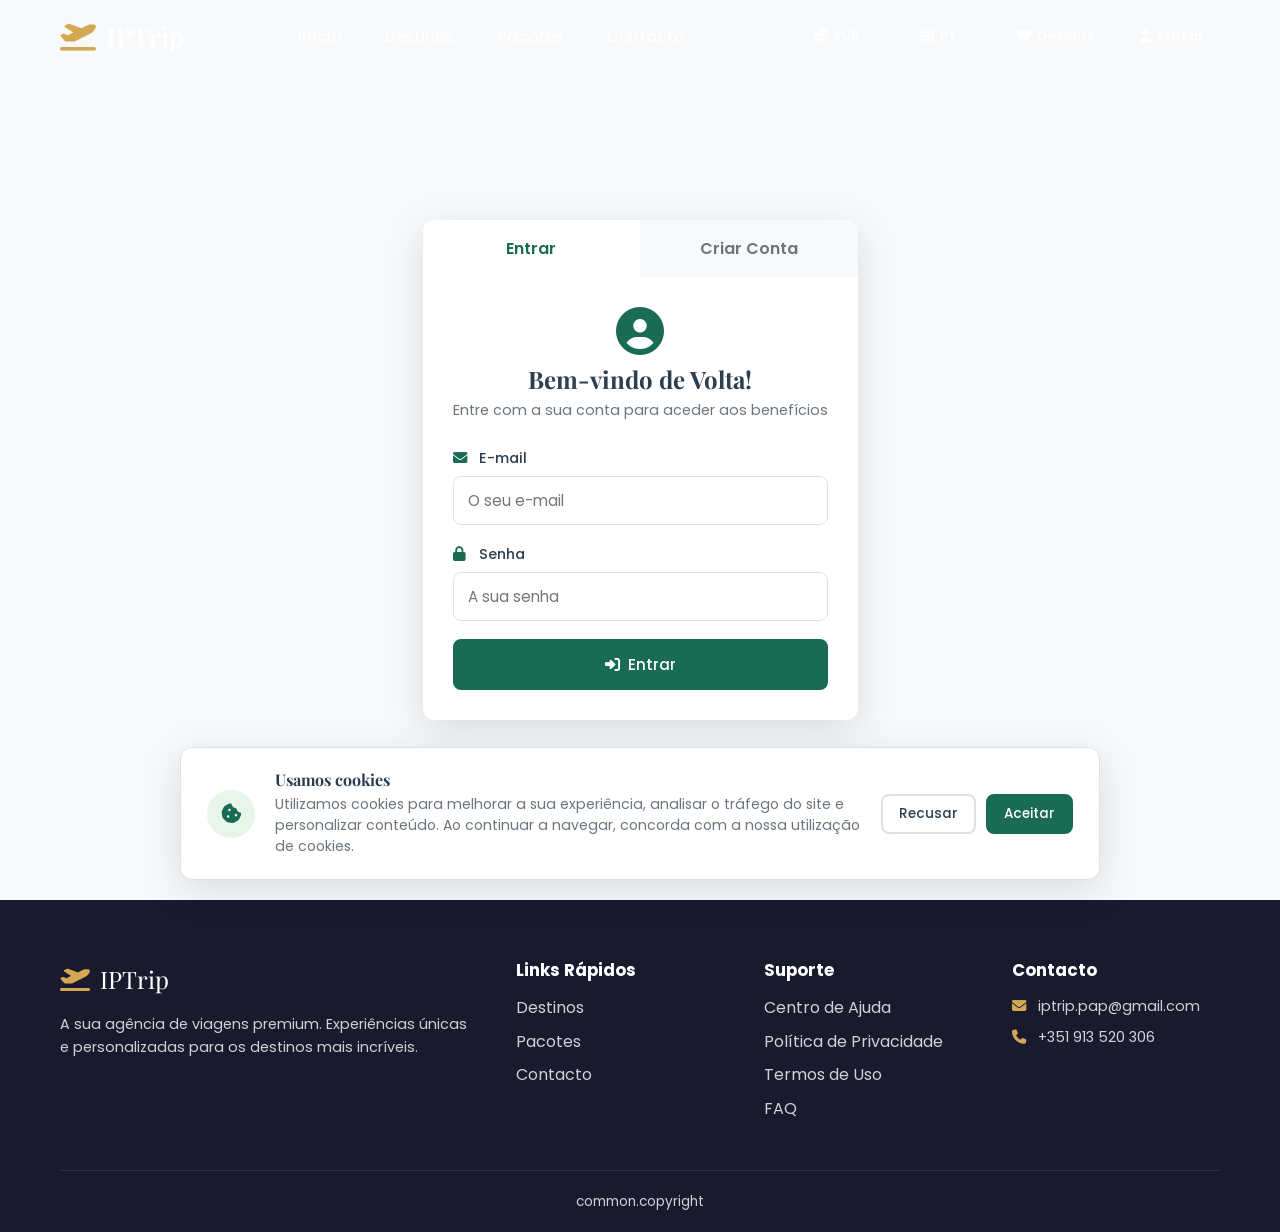
<file: frontend/cliente.html>
<!DOCTYPE html>
<html lang="pt-BR" data-i18n-title="meta.clienteTitle">
<head>
    <meta charset="UTF-8">
    <meta name="viewport" content="width=device-width, initial-scale=1.0">
    <title>Area do Cliente - IPTrip</title>
    <link rel="stylesheet" href="css/styles.css">
    <link rel="stylesheet" href="https://cdnjs.cloudflare.com/ajax/libs/font-awesome/6.4.0/css/all.min.css">
    <link href="https://fonts.googleapis.com/css2?family=Playfair+Display:wght@400;500;600;700&family=Poppins:wght@300;400;500;600;700&display=swap" rel="stylesheet">
</head>
<body>
    <!-- Header -->
    <header class="header" id="header">
        <nav class="navbar">
            <div class="container">
                <div class="nav-wrapper">
                    <div class="logo">
                        <a href="index.html" class="logo-link">
                            <i class="fas fa-plane-departure logo-icon"></i>
                            <span class="logo-text">IPTrip</span>
                        </a>
                    </div>
                    <ul class="nav-menu" id="navMenu">
                        <li><a href="index.html" data-i18n="nav.home">Inicio</a></li>
                        <li><a href="destinos.html" data-i18n="nav.destinations">Destinos</a></li>
                        <li><a href="pacotes.html" data-i18n="nav.packages">Pacotes</a></li>
                        <li><a href="contato.html" data-i18n="nav.contact">Contacto</a></li>
                    </ul>
                    <div class="nav-actions">
                        <div class="lang-switcher" id="langSwitcher">
                            <button class="lang-switcher-btn nav-btn" id="langSwitcherBtn" type="button" aria-haspopup="listbox" aria-expanded="false" data-i18n-title="lang.select">
                                <i class="fas fa-globe"></i>
                                <span class="lang-switcher-label" id="langSwitcherLabel">PT</span>
                                <i class="fas fa-chevron-down lang-switcher-chevron"></i>
                            </button>
                            <ul class="lang-switcher-menu" id="langSwitcherMenu" role="listbox">
                                <li role="option"><button type="button" data-lang="pt" class="lang-option active" aria-selected="true">Português</button></li>
                                <li role="option"><button type="button" data-lang="en" class="lang-option" aria-selected="false">English</button></li>
                                <li role="option"><button type="button" data-lang="fr" class="lang-option" aria-selected="false">Français</button></li>
                                <li role="option"><button type="button" data-lang="es" class="lang-option" aria-selected="false">Español</button></li>
                            </ul>
                        </div>
                        <a href="wishlist.html" class="nav-btn wishlist-nav-btn" data-i18n-title="nav.wishlistTitle">
                            <i class="fas fa-heart"></i>
                            <span class="nav-btn-label" data-i18n="nav.wishlist">Desejos</span>
                            <span class="wishlist-count" id="wishlistCount" style="display:none">0</span>
                        </a>
                        <a href="cliente.html" class="nav-btn client-nav-btn active" id="clientNavBtn" data-i18n-title="nav.clientArea">
                            <i class="fas fa-user"></i>
                            <span class="nav-btn-label" id="clientNavLabel" data-i18n="nav.login">Entrar</span>
                        </a>
                        <button class="hamburger" id="hamburger"><span></span><span></span><span></span></button>
                    </div>
                </div>
            </div>
        </nav>
    </header>

    <!-- Auth Section -->
    <section class="auth-section">
        <div class="container">
            <div class="auth-container">
                <div class="auth-tabs">
                    <button class="auth-tab active" data-tab="login" data-i18n="cliente.tabLogin">Entrar</button>
                    <button class="auth-tab" data-tab="register" data-i18n="cliente.tabRegister">Criar Conta</button>
                </div>

                <!-- Login Form -->
                <form class="auth-form active" id="loginForm">
                    <div class="auth-header">
                        <i class="fas fa-user-circle"></i>
                        <h2 data-i18n="cliente.loginTitle">Bem-vindo de Volta!</h2>
                        <p data-i18n="cliente.loginSubtitle">Entre com a sua conta para aceder aos beneficios</p>
                    </div>
                    <div class="form-group">
                        <label for="loginEmail"><i class="fas fa-envelope"></i> <span data-i18n="contato.email">E-mail</span></label>
                        <input type="email" id="loginEmail" placeholder="O seu e-mail" data-i18n-placeholder="contato.emailPlaceholder" required>
                    </div>
                    <div class="form-group">
                        <label for="loginPassword"><i class="fas fa-lock"></i> <span data-i18n="cliente.password">Senha</span></label>
                        <input type="password" id="loginPassword" placeholder="A sua senha" data-i18n-placeholder="cliente.passwordPlaceholder" required>
                    </div>
                    <button type="submit" class="btn btn-primary btn-block">
                        <i class="fas fa-sign-in-alt"></i> <span data-i18n="cliente.loginButton">Entrar</span>
                    </button>
                </form>

                <!-- Register Form -->
                <form class="auth-form" id="registerForm">
                    <div class="auth-header">
                        <i class="fas fa-user-plus"></i>
                        <h2 data-i18n="cliente.registerTitle">Crie a Sua Conta</h2>
                        <p data-i18n="cliente.registerSubtitle">Junte-se a nos e aproveite beneficios exclusivos</p>
                    </div>
                    <div class="form-group">
                        <label for="registerName"><i class="fas fa-user"></i> <span data-i18n="cliente.fullName">Nome Completo</span></label>
                        <input type="text" id="registerName" placeholder="O seu nome" data-i18n-placeholder="contato.namePlaceholder" required>
                    </div>
                    <div class="form-group">
                        <label for="registerEmail"><i class="fas fa-envelope"></i> <span data-i18n="contato.email">E-mail</span></label>
                        <input type="email" id="registerEmail" placeholder="O seu e-mail" data-i18n-placeholder="contato.emailPlaceholder" required>
                    </div>
                    <div class="form-group">
                        <label for="registerPhone"><i class="fas fa-phone"></i> <span data-i18n="cliente.phone">Telefone</span></label>
                        <input type="tel" id="registerPhone" placeholder="O seu telefone" data-i18n-placeholder="cliente.phonePlaceholder">
                    </div>
                    <div class="form-group">
                        <label for="registerPassword"><i class="fas fa-lock"></i> <span data-i18n="cliente.password">Senha</span></label>
                        <input type="password" id="registerPassword" placeholder="Crie uma senha (min. 6 caracteres)" data-i18n-placeholder="cliente.createPassword" required>
                    </div>
                    <button type="submit" class="btn btn-primary btn-block">
                        <i class="fas fa-user-plus"></i> <span data-i18n="cliente.registerButton">Criar Conta</span>
                    </button>
                </form>
            </div>
        </div>
    </section>

    <!-- Footer -->
    <footer class="footer">
        <div class="container">
            <div class="footer-grid">
                <div class="footer-col">
                    <div class="footer-logo">
                        <i class="fas fa-plane-departure"></i>
                        <span>IPTrip</span>
                    </div>
                    <p data-i18n="footer.about">A sua agência de viagens premium. Experiências únicas e personalizadas para os destinos mais incríveis.</p>
                </div>
                <div class="footer-col">
                    <h4 data-i18n="footer.quickLinks">Links Rápidos</h4>
                    <ul>
                        <li><a href="destinos.html" data-i18n="nav.destinations">Destinos</a></li>
                        <li><a href="pacotes.html" data-i18n="nav.packages">Pacotes</a></li>
                        <li><a href="contato.html" data-i18n="nav.contact">Contacto</a></li>
                    </ul>
                </div>
                <div class="footer-col">
                    <h4 data-i18n="footer.support">Suporte</h4>
                    <ul>
                        <li><a href="contato.html" data-i18n="footer.helpCenter">Centro de Ajuda</a></li>
                        <li><a href="politica-privacidade.html" data-i18n="footer.privacy">Política de Privacidade</a></li>
                        <li><a href="termos-uso.html" data-i18n="footer.terms">Termos de Uso</a></li>
                        <li><a href="contato.html#faq" data-i18n="footer.faq">FAQ</a></li>
                    </ul>
                </div>
                <div class="footer-col">
                    <h4 data-i18n="footer.contact">Contacto</h4>
                    <p><i class="fas fa-envelope"></i> iptrip.pap@gmail.com</p>
                    <p><i class="fas fa-phone"></i> +351 913 520 306</p>
                </div>
            </div>
            <div class="footer-bottom">
                <p data-i18n="common.copyright">&copy; 2024 IPTrip. Todos os direitos reservados.</p>
            </div>
        </div>
    </footer>

    <div class="notification-container" id="notificationContainer"></div>

    <script src="js/i18n.js"></script>
    <script src="js/main.js"></script>
    <script src="js/currency.js"></script>
    <script src="js/cliente.js"></script>
</body>
</html>
</file>
<file: frontend/css/styles.css>
/* ===================================
   IPTrip - Main Stylesheet
   =================================== */

/* ===============================
   VARIABLES & RESET
   =============================== */
:root {
    --primary: #1a6b54;
    --primary-dark: #145544;
    --primary-light: #e8f5e9;
    --accent: #d4a853;
    --accent-dark: #b8923e;
    --text: #2c3e50;
    --text-light: #6c757d;
    --bg: #ffffff;
    --bg-alt: #f8f9fa;
    --bg-dark: #1a1a2e;
    --border: #e0e0e0;
    --shadow: 0 2px 15px rgba(0,0,0,0.08);
    --shadow-lg: 0 10px 40px rgba(0,0,0,0.12);
    --radius: 12px;
    --radius-sm: 8px;
    --transition: all 0.3s ease;
    --danger: #e74c3c;
    --success: #27ae60;
    --info: #3498db;
}

*, *::before, *::after {
    margin: 0;
    padding: 0;
    box-sizing: border-box;
}

html { scroll-behavior: smooth; }

body {
    font-family: 'Poppins', sans-serif;
    color: var(--text);
    background: var(--bg);
    line-height: 1.6;
    overflow-x: hidden;
}

a { text-decoration: none; color: inherit; }
ul { list-style: none; }
img { max-width: 100%; display: block; }
h1, h2, h3, h4 { font-family: 'Playfair Display', serif; line-height: 1.2; }

.container {
    max-width: 1200px;
    margin: 0 auto;
    padding: 0 20px;
}

/* ===============================
   BUTTONS
   =============================== */
.btn {
    display: inline-flex;
    align-items: center;
    gap: 8px;
    padding: 12px 28px;
    border-radius: var(--radius-sm);
    font-family: 'Poppins', sans-serif;
    font-weight: 500;
    font-size: 0.95rem;
    cursor: pointer;
    border: 2px solid transparent;
    transition: var(--transition);
    text-decoration: none;
}

.btn-primary {
    background: var(--primary);
    color: #fff;
    border-color: var(--primary);
}
.btn-primary:hover {
    background: var(--primary-dark);
    border-color: var(--primary-dark);
    transform: translateY(-2px);
    box-shadow: 0 4px 15px rgba(26,107,84,0.3);
}

.btn-outline {
    background: transparent;
    color: #fff;
    border-color: #fff;
}
.btn-outline:hover {
    background: #fff;
    color: var(--primary);
}

.btn-danger {
    background: var(--danger);
    color: #fff;
    border-color: var(--danger);
}
.btn-danger:hover { background: #c0392b; }

.btn-accent {
    background: var(--accent);
    color: #fff;
    border-color: var(--accent);
}
.btn-accent:hover {
    background: var(--accent-dark);
    border-color: var(--accent-dark);
    transform: translateY(-2px);
    box-shadow: 0 4px 15px rgba(212,168,83,0.35);
}

.btn-outline-dark {
    background: transparent;
    color: var(--primary);
    border-color: var(--primary);
}
.btn-outline-dark:hover {
    background: var(--primary);
    color: #fff;
}

.btn-lg { padding: 16px 36px; font-size: 1.05rem; }
.btn-sm { padding: 8px 16px; font-size: 0.85rem; }
.btn-block { width: 100%; justify-content: center; }

/* ===============================
   HEADER / NAVIGATION
   =============================== */
.header {
    position: fixed;
    top: 0;
    left: 0;
    width: 100%;
    z-index: 1000;
    transition: var(--transition);
    background: transparent;
}

.header.scrolled {
    background: rgba(255,255,255,0.98);
    box-shadow: var(--shadow);
}

.navbar { padding: 0; }

.nav-wrapper {
    display: flex;
    align-items: center;
    justify-content: space-between;
    padding: 16px 0;
}

.logo-link {
    display: flex;
    align-items: center;
    gap: 10px;
}

.logo-icon {
    font-size: 1.8rem;
    color: var(--accent);
}

.logo-text {
    font-family: 'Playfair Display', serif;
    font-size: 1.6rem;
    font-weight: 700;
    color: #fff;
    transition: var(--transition);
}

.header.scrolled .logo-text { color: var(--text); }

.nav-menu {
    display: flex;
    gap: 8px;
}

.nav-menu a {
    padding: 8px 18px;
    color: rgba(255,255,255,0.9);
    font-weight: 500;
    font-size: 0.95rem;
    border-radius: var(--radius-sm);
    transition: var(--transition);
}

.nav-menu a:hover, .nav-menu a.active {
    color: #fff;
    background: rgba(255,255,255,0.15);
}

.header.scrolled .nav-menu a {
    color: var(--text);
}

.header.scrolled .nav-menu a:hover,
.header.scrolled .nav-menu a.active {
    color: var(--primary);
    background: var(--primary-light);
}

.nav-actions {
    display: flex;
    align-items: center;
    gap: 12px;
}

.nav-btn {
    display: flex;
    align-items: center;
    gap: 6px;
    padding: 8px 16px;
    color: #fff;
    font-size: 0.9rem;
    font-weight: 500;
    border-radius: var(--radius-sm);
    transition: var(--transition);
    position: relative;
}

.nav-btn:hover { background: rgba(255,255,255,0.15); }

.header.scrolled .nav-btn { color: var(--text); }
.header.scrolled .nav-btn:hover { background: var(--primary-light); color: var(--primary); }

/* Language Switcher */
.lang-switcher {
    position: relative;
}

.lang-switcher-btn {
    cursor: pointer;
    border: none;
    background: none;
    font-family: inherit;
}

.lang-switcher-label {
    font-weight: 600;
    font-size: 0.75rem;
    letter-spacing: 0.05em;
}

.lang-switcher-chevron {
    font-size: 0.65rem;
    transition: transform 0.2s ease;
}

.lang-switcher.open .lang-switcher-chevron {
    transform: rotate(180deg);
}

.lang-switcher-menu {
    position: absolute;
    top: calc(100% + 8px);
    right: 0;
    min-width: 160px;
    background: #fff;
    border-radius: var(--radius-sm);
    box-shadow: var(--shadow-lg);
    list-style: none;
    padding: 6px;
    margin: 0;
    opacity: 0;
    visibility: hidden;
    transform: translateY(-8px);
    transition: opacity 0.2s ease, transform 0.2s ease, visibility 0.2s;
    z-index: 1100;
}

.lang-switcher.open .lang-switcher-menu {
    opacity: 1;
    visibility: visible;
    transform: translateY(0);
}

.lang-option {
    display: block;
    width: 100%;
    padding: 10px 14px;
    border: none;
    background: none;
    text-align: left;
    font-family: inherit;
    font-size: 0.9rem;
    color: var(--text);
    border-radius: calc(var(--radius-sm) - 2px);
    cursor: pointer;
    transition: var(--transition);
}

.lang-option:hover {
    background: var(--primary-light);
    color: var(--primary);
}

.lang-option.active {
    background: var(--primary-light);
    color: var(--primary);
    font-weight: 600;
}

.wishlist-count {
    position: absolute;
    top: -4px;
    right: -4px;
    width: 20px;
    height: 20px;
    background: var(--danger);
    color: #fff;
    border-radius: 50%;
    font-size: 0.7rem;
    display: flex;
    align-items: center;
    justify-content: center;
    font-weight: 600;
}

.hamburger {
    display: none;
    flex-direction: column;
    gap: 5px;
    background: none;
    border: none;
    cursor: pointer;
    padding: 5px;
}

.hamburger span {
    width: 25px;
    height: 2px;
    background: #fff;
    transition: var(--transition);
}

.header.scrolled .hamburger span { background: var(--text); }

/* ===============================
   HERO SECTION
   =============================== */
.hero {
    position: relative;
    height: 100vh;
    min-height: 600px;
    display: flex;
    align-items: center;
    justify-content: center;
    overflow: hidden;
}

.hero-bg {
    position: absolute;
    inset: 0;
}

.hero-bg img {
    width: 100%;
    height: 100%;
    object-fit: cover;
}

.hero-overlay {
    position: absolute;
    inset: 0;
    background: linear-gradient(135deg, rgba(26,26,46,0.7) 0%, rgba(26,107,84,0.5) 100%);
}

.hero-content {
    position: relative;
    text-align: center;
    color: #fff;
    padding: 0 20px;
    max-width: 800px;
}

.hero-title {
    font-size: 3.5rem;
    font-weight: 700;
    margin-bottom: 20px;
    line-height: 1.15;
}

.hero-title .highlight { color: var(--accent); }

.hero-subtitle {
    font-size: 1.2rem;
    opacity: 0.9;
    margin-bottom: 35px;
    font-weight: 300;
}

.hero-actions {
    display: flex;
    gap: 16px;
    justify-content: center;
    flex-wrap: wrap;
}

.hero-scroll {
    position: absolute;
    bottom: 30px;
    left: 50%;
    transform: translateX(-50%);
    color: #fff;
    font-size: 1.5rem;
    animation: bounce 2s infinite;
    opacity: 0.7;
}

@keyframes bounce {
    0%, 100% { transform: translateX(-50%) translateY(0); }
    50% { transform: translateX(-50%) translateY(10px); }
}

/* Page Hero (smaller) */
.page-hero {
    position: relative;
    height: 50vh;
    min-height: 350px;
    display: flex;
    align-items: center;
    justify-content: center;
    overflow: hidden;
}

.page-hero-sm { height: 35vh; min-height: 250px; }

.page-hero-bg {
    position: absolute;
    inset: 0;
}

.page-hero-bg img {
    width: 100%;
    height: 100%;
    object-fit: cover;
}

.page-hero-content {
    position: relative;
    text-align: center;
    color: #fff;
}

.page-hero-content h1 {
    font-size: 3rem;
    margin-bottom: 10px;
}

.page-hero-content p {
    font-size: 1.15rem;
    opacity: 0.9;
}

.breadcrumb {
    margin-top: 15px;
    font-size: 0.9rem;
    opacity: 0.8;
}

.breadcrumb a { color: var(--accent); }
.breadcrumb i { font-size: 0.7rem; margin: 0 8px; }

/* ===============================
   SECTIONS
   =============================== */
.section { padding: 80px 0; }

.section-header {
    text-align: center;
    margin-bottom: 50px;
}

.section-tag {
    display: inline-block;
    background: var(--primary-light);
    color: var(--primary);
    padding: 6px 20px;
    border-radius: 20px;
    font-size: 0.85rem;
    font-weight: 600;
    margin-bottom: 15px;
}

.section-title {
    font-size: 2.5rem;
    margin-bottom: 15px;
}

.section-subtitle {
    color: var(--text-light);
    font-size: 1.05rem;
    max-width: 600px;
    margin: 0 auto;
}

.section-cta {
    text-align: center;
    margin-top: 40px;
}

/* ===============================
   FEATURES
   =============================== */
.features-section {
    padding: 60px 0;
    background: var(--bg-alt);
    margin-top: -2px;
}

.features-grid {
    display: grid;
    grid-template-columns: repeat(4, 1fr);
    gap: 30px;
}

.feature-card {
    text-align: center;
    padding: 30px 20px;
    background: #fff;
    border-radius: var(--radius);
    box-shadow: var(--shadow);
    transition: var(--transition);
}

.feature-card:hover {
    transform: translateY(-5px);
    box-shadow: var(--shadow-lg);
}

.feature-icon {
    width: 60px;
    height: 60px;
    background: var(--primary-light);
    border-radius: 50%;
    display: flex;
    align-items: center;
    justify-content: center;
    margin: 0 auto 15px;
    color: var(--primary);
    font-size: 1.4rem;
}

.feature-card h3 {
    font-size: 1.1rem;
    margin-bottom: 8px;
    font-family: 'Poppins', sans-serif;
}

.feature-card p {
    color: var(--text-light);
    font-size: 0.9rem;
}

/* ===============================
   DESTINATION CARDS
   =============================== */
.destinations-grid {
    display: grid;
    grid-template-columns: repeat(3, 1fr);
    gap: 30px;
}

.destination-card {
    background: #fff;
    border-radius: var(--radius);
    overflow: hidden;
    box-shadow: var(--shadow);
    transition: var(--transition);
}

.destination-card:hover {
    transform: translateY(-5px);
    box-shadow: var(--shadow-lg);
}

.dest-image {
    position: relative;
    height: 220px;
    overflow: hidden;
}

.dest-image img {
    width: 100%;
    height: 100%;
    object-fit: cover;
    transition: transform 0.5s ease;
}

.destination-card:hover .dest-image img { transform: scale(1.05); }

.dest-overlay {
    position: absolute;
    top: 12px;
    right: 12px;
}

.btn-wishlist {
    width: 40px;
    height: 40px;
    background: rgba(255,255,255,0.9);
    border: none;
    border-radius: 50%;
    cursor: pointer;
    display: flex;
    align-items: center;
    justify-content: center;
    font-size: 1.1rem;
    color: var(--text-light);
    transition: var(--transition);
    backdrop-filter: blur(4px);
}

.btn-wishlist:hover, .btn-wishlist.active {
    background: var(--danger);
    color: #fff;
}

.dest-content { padding: 20px; }

.dest-header {
    margin-bottom: 10px;
}

.dest-header h3 {
    font-size: 1.3rem;
    margin-bottom: 4px;
}

.dest-country {
    color: var(--text-light);
    font-size: 0.85rem;
}

.dest-description {
    color: var(--text-light);
    font-size: 0.9rem;
    margin-bottom: 12px;
    line-height: 1.5;
}

.dest-tags {
    display: flex;
    flex-wrap: wrap;
    gap: 6px;
    margin-bottom: 15px;
}

.dest-tag {
    background: var(--primary-light);
    color: var(--primary);
    padding: 3px 10px;
    border-radius: 12px;
    font-size: 0.75rem;
    font-weight: 500;
    text-transform: capitalize;
}

.dest-footer {
    display: flex;
    align-items: center;
    justify-content: space-between;
    padding-top: 15px;
    border-top: 1px solid var(--border);
}

.dest-price .price-label {
    font-size: 0.8rem;
    color: var(--text-light);
    display: block;
}

.dest-price .price-value {
    font-size: 1.3rem;
    font-weight: 700;
    color: var(--primary);
    font-family: 'Poppins', sans-serif;
}

/* ===============================
   DESTINATIONS FULL PAGE
   =============================== */
.filters-section {
    padding: 30px 0;
    background: var(--bg-alt);
    border-bottom: 1px solid var(--border);
}

.filters-bar {
    display: flex;
    gap: 20px;
    flex-wrap: wrap;
    align-items: end;
}

.filter-group {
    flex: 1;
    min-width: 180px;
}

.filter-group label {
    display: block;
    font-size: 0.85rem;
    font-weight: 600;
    margin-bottom: 6px;
    color: var(--text);
}

.filter-group select, .filter-group input {
    width: 100%;
    padding: 10px 14px;
    border: 1px solid var(--border);
    border-radius: var(--radius-sm);
    font-family: 'Poppins', sans-serif;
    font-size: 0.9rem;
    background: #fff;
    transition: var(--transition);
}

.filter-group select:focus, .filter-group input:focus {
    outline: none;
    border-color: var(--primary);
    box-shadow: 0 0 0 3px rgba(26,107,84,0.1);
}

.destinations-grid-full {
    display: grid;
    grid-template-columns: 1fr;
    gap: 25px;
}

.destination-card-full {
    display: grid;
    grid-template-columns: 350px 1fr;
    background: #fff;
    border-radius: var(--radius);
    overflow: hidden;
    box-shadow: var(--shadow);
    transition: var(--transition);
}

.destination-card-full:hover {
    box-shadow: var(--shadow-lg);
}

.dest-image-full {
    position: relative;
    height: 100%;
    min-height: 280px;
}

.dest-image-full img {
    width: 100%;
    height: 100%;
    object-fit: cover;
}

.dest-image-full .btn-wishlist {
    position: absolute;
    top: 15px;
    right: 15px;
}

.dest-content-full { padding: 25px 30px; }

.dest-header-full {
    display: flex;
    align-items: center;
    margin-bottom: 12px;
}

.dest-header-full h3 { font-size: 1.5rem; }

.dest-desc-full {
    color: var(--text-light);
    margin-bottom: 15px;
    line-height: 1.6;
}

.dest-highlights {
    display: grid;
    grid-template-columns: repeat(2, 1fr);
    gap: 8px;
    margin: 15px 0;
}

.dest-highlights li {
    font-size: 0.9rem;
    color: var(--text);
    display: flex;
    align-items: center;
    gap: 8px;
}

.dest-highlights i { color: var(--primary); font-size: 0.8rem; }

.dest-footer-full {
    display: flex;
    align-items: center;
    justify-content: space-between;
    padding-top: 15px;
    border-top: 1px solid var(--border);
    margin-top: 15px;
    flex-wrap: wrap;
    gap: 12px;
}

.dest-actions {
    display: flex;
    gap: 8px;
    flex-wrap: wrap;
}

.dest-price-full .price-label {
    font-size: 0.8rem;
    color: var(--text-light);
}

.dest-price-full .price-value {
    font-size: 1.5rem;
    font-weight: 700;
    color: var(--primary);
    display: block;
}

.no-results {
    text-align: center;
    padding: 80px 20px;
    color: var(--text-light);
}

.no-results i { font-size: 3rem; margin-bottom: 15px; display: block; }
.no-results h3 { font-family: 'Poppins', sans-serif; margin-bottom: 8px; }

/* ===============================
   PACKAGE CARDS
   =============================== */
.packages-grid {
    display: grid;
    grid-template-columns: repeat(2, 1fr);
    gap: 30px;
}

.package-card {
    background: #fff;
    border-radius: var(--radius);
    overflow: hidden;
    box-shadow: var(--shadow);
    transition: var(--transition);
}

.package-card:hover {
    transform: translateY(-5px);
    box-shadow: var(--shadow-lg);
}

.pkg-image {
    position: relative;
    height: 220px;
    overflow: hidden;
}

.pkg-image img {
    width: 100%;
    height: 100%;
    object-fit: cover;
}

.pkg-duration {
    position: absolute;
    bottom: 12px;
    left: 12px;
    background: rgba(0,0,0,0.7);
    color: #fff;
    padding: 5px 12px;
    border-radius: 20px;
    font-size: 0.8rem;
    backdrop-filter: blur(4px);
}

.pkg-category {
    position: absolute;
    top: 12px;
    left: 12px;
    background: var(--accent);
    color: #fff;
    padding: 4px 12px;
    border-radius: 20px;
    font-size: 0.8rem;
    font-weight: 600;
    text-transform: capitalize;
}

.pkg-content { padding: 20px; }
.pkg-content h3 { font-size: 1.2rem; margin-bottom: 8px; }
.pkg-content p { color: var(--text-light); font-size: 0.9rem; margin-bottom: 12px; }

.pkg-items {
    margin-bottom: 15px;
}

.pkg-items li {
    font-size: 0.85rem;
    color: var(--text);
    padding: 3px 0;
}

.pkg-items i { color: var(--success); margin-right: 6px; font-size: 0.75rem; }

.pkg-footer {
    display: flex;
    align-items: center;
    justify-content: space-between;
    padding-top: 15px;
    border-top: 1px solid var(--border);
}

.pkg-price .price-label {
    font-size: 0.8rem;
    color: var(--text-light);
    display: block;
}

.pkg-price .price-value {
    font-size: 1.3rem;
    font-weight: 700;
    color: var(--primary);
}

/* Packages full page */
.tabs-section {
    padding: 20px 0;
    background: var(--bg-alt);
    border-bottom: 1px solid var(--border);
}

.category-tabs {
    display: flex;
    gap: 10px;
    flex-wrap: wrap;
    justify-content: center;
}

.category-tab {
    padding: 10px 24px;
    background: #fff;
    border: 1px solid var(--border);
    border-radius: 25px;
    cursor: pointer;
    font-family: 'Poppins', sans-serif;
    font-size: 0.9rem;
    font-weight: 500;
    transition: var(--transition);
    text-transform: capitalize;
}

.category-tab:hover { border-color: var(--primary); color: var(--primary); }
.category-tab.active { background: var(--primary); color: #fff; border-color: var(--primary); }

.packages-grid-full {
    display: grid;
    grid-template-columns: repeat(2, 1fr);
    gap: 30px;
}

.package-card-full {
    background: #fff;
    border-radius: var(--radius);
    overflow: hidden;
    box-shadow: var(--shadow);
    transition: var(--transition);
}

.package-card-full:hover { box-shadow: var(--shadow-lg); }

.pkg-image-full {
    position: relative;
    height: 250px;
    overflow: hidden;
}

.pkg-image-full img {
    width: 100%;
    height: 100%;
    object-fit: cover;
}

.pkg-badges {
    position: absolute;
    bottom: 12px;
    left: 12px;
    right: 12px;
    display: flex;
    justify-content: space-between;
}

.pkg-category-badge {
    background: var(--accent);
    color: #fff;
    padding: 4px 14px;
    border-radius: 20px;
    font-size: 0.8rem;
    font-weight: 600;
    text-transform: capitalize;
}

.pkg-content-full { padding: 25px; }
.pkg-content-full h3 { font-size: 1.4rem; margin-bottom: 8px; }

.pkg-destination {
    color: var(--text-light);
    font-size: 0.9rem;
    margin-bottom: 10px;
}

.pkg-desc {
    color: var(--text-light);
    font-size: 0.9rem;
    margin-bottom: 15px;
    line-height: 1.5;
}

.pkg-items-full {
    margin-bottom: 20px;
}

.pkg-items-full li {
    padding: 4px 0;
    font-size: 0.9rem;
    display: flex;
    align-items: center;
    gap: 8px;
}

.pkg-items-full i { color: var(--success); font-size: 0.8rem; }

.pkg-footer-full {
    display: flex;
    align-items: center;
    justify-content: space-between;
    padding-top: 15px;
    border-top: 1px solid var(--border);
}

.pkg-price-full .price-label {
    font-size: 0.8rem;
    color: var(--text-light);
}

.pkg-price-full .price-value {
    font-size: 1.6rem;
    font-weight: 700;
    color: var(--primary);
}

.pkg-price-full .price-person {
    font-size: 0.8rem;
    color: var(--text-light);
}

/* ===============================
   TESTIMONIALS
   =============================== */
.testimonials-section { background: var(--bg-alt); }

.testimonials-grid {
    display: grid;
    grid-template-columns: repeat(3, 1fr);
    gap: 30px;
}

.testimonial-card {
    background: #fff;
    padding: 30px;
    border-radius: var(--radius);
    box-shadow: var(--shadow);
}

.testimonial-stars {
    color: var(--accent);
    margin-bottom: 15px;
    font-size: 0.9rem;
}

.testimonial-stars i { margin-right: 2px; }

.testimonial-text {
    color: var(--text);
    font-size: 0.95rem;
    line-height: 1.7;
    margin-bottom: 20px;
    font-style: italic;
}

.testimonial-author {
    display: flex;
    align-items: center;
    gap: 12px;
}

.testimonial-author img {
    width: 48px;
    height: 48px;
    border-radius: 50%;
    object-fit: cover;
}

.testimonial-author strong {
    display: block;
    font-size: 0.95rem;
    font-family: 'Poppins', sans-serif;
}

.testimonial-author span {
    color: var(--text-light);
    font-size: 0.85rem;
}

/* ===============================
   CTA SECTION
   =============================== */
.cta-section {
    padding: 80px 0;
    background: linear-gradient(135deg, var(--bg-dark) 0%, var(--primary-dark) 100%);
    text-align: center;
    color: #fff;
}

.cta-section h2 { font-size: 2.5rem; margin-bottom: 15px; }
.cta-section p { font-size: 1.1rem; opacity: 0.9; margin-bottom: 30px; }

/* ===============================
   AUTH SECTION
   =============================== */
.auth-section {
    padding: 120px 0 80px;
    min-height: 100vh;
    background: var(--bg-alt);
    display: flex;
    align-items: center;
}

.auth-container {
    max-width: 480px;
    margin: 0 auto;
    background: #fff;
    border-radius: var(--radius);
    box-shadow: var(--shadow-lg);
    overflow: hidden;
}

.auth-tabs {
    display: flex;
}

.auth-tab {
    flex: 1;
    padding: 16px;
    text-align: center;
    background: var(--bg-alt);
    border: none;
    cursor: pointer;
    font-family: 'Poppins', sans-serif;
    font-size: 1rem;
    font-weight: 600;
    color: var(--text-light);
    transition: var(--transition);
}

.auth-tab.active {
    background: #fff;
    color: var(--primary);
}

.auth-form {
    display: none;
    padding: 30px;
}

.auth-form.active { display: block; }

.auth-header {
    text-align: center;
    margin-bottom: 25px;
}

.auth-header i {
    font-size: 3rem;
    color: var(--primary);
    margin-bottom: 10px;
    display: block;
}

.auth-header h2 { font-size: 1.5rem; margin-bottom: 5px; }
.auth-header p { color: var(--text-light); font-size: 0.9rem; }

.form-group {
    margin-bottom: 18px;
}

.form-group label {
    display: block;
    font-size: 0.9rem;
    font-weight: 500;
    margin-bottom: 6px;
    color: var(--text);
}

.form-group label i {
    color: var(--primary);
    margin-right: 6px;
    width: 16px;
}

.form-group input, .form-group textarea, .form-group select {
    width: 100%;
    padding: 12px 14px;
    border: 1px solid var(--border);
    border-radius: var(--radius-sm);
    font-family: 'Poppins', sans-serif;
    font-size: 0.95rem;
    transition: var(--transition);
}

.form-group input:focus, .form-group textarea:focus {
    outline: none;
    border-color: var(--primary);
    box-shadow: 0 0 0 3px rgba(26,107,84,0.1);
}

.form-row {
    display: grid;
    grid-template-columns: 1fr 1fr;
    gap: 15px;
}

/* ===============================
   DASHBOARD
   =============================== */
.dashboard-section {
    padding: 100px 0 60px;
    min-height: 100vh;
    background: var(--bg-alt);
}

.dashboard-layout {
    display: grid;
    grid-template-columns: 280px 1fr;
    gap: 30px;
}

.dashboard-sidebar {
    background: #fff;
    border-radius: var(--radius);
    box-shadow: var(--shadow);
    padding: 25px;
    height: fit-content;
    position: sticky;
    top: 100px;
}

.sidebar-profile {
    text-align: center;
    padding-bottom: 20px;
    border-bottom: 1px solid var(--border);
    margin-bottom: 20px;
}

.profile-avatar {
    font-size: 4rem;
    color: var(--primary);
    margin-bottom: 10px;
}

.sidebar-profile h3 {
    font-size: 1.1rem;
    font-family: 'Poppins', sans-serif;
}

.sidebar-profile p {
    color: var(--text-light);
    font-size: 0.85rem;
}

.dashboard-menu a {
    display: flex;
    align-items: center;
    gap: 10px;
    padding: 12px 15px;
    border-radius: var(--radius-sm);
    font-size: 0.95rem;
    transition: var(--transition);
    color: var(--text);
}

.dashboard-menu a:hover { background: var(--bg-alt); color: var(--primary); }
.dashboard-menu a.active { background: var(--primary-light); color: var(--primary); font-weight: 600; }
.dashboard-menu a i { width: 20px; text-align: center; }

.dashboard-main {
    min-height: 500px;
}

.dashboard-panel {
    display: none;
    background: #fff;
    border-radius: var(--radius);
    box-shadow: var(--shadow);
    padding: 30px;
}

.dashboard-panel.active { display: block; }

.dashboard-panel h2 {
    font-size: 1.5rem;
    margin-bottom: 8px;
    font-family: 'Poppins', sans-serif;
}

.dashboard-panel h2 i {
    color: var(--primary);
    margin-right: 8px;
}

.dashboard-panel > p {
    color: var(--text-light);
    margin-bottom: 25px;
}

/* Stats Grid */
.stats-grid {
    display: grid;
    grid-template-columns: repeat(3, 1fr);
    gap: 20px;
    margin-bottom: 30px;
}

.stat-card {
    background: var(--bg-alt);
    border-radius: var(--radius-sm);
    padding: 20px;
    display: flex;
    align-items: center;
    gap: 15px;
}

.stat-icon {
    width: 50px;
    height: 50px;
    background: var(--primary-light);
    border-radius: 50%;
    display: flex;
    align-items: center;
    justify-content: center;
    color: var(--primary);
    font-size: 1.2rem;
}

.stat-number {
    font-size: 1.8rem;
    font-weight: 700;
    color: var(--primary);
    display: block;
    font-family: 'Poppins', sans-serif;
}

.stat-label {
    font-size: 0.85rem;
    color: var(--text-light);
}

/* Panel Section */
.panel-section {
    margin-top: 25px;
}

.panel-section h3 {
    font-size: 1.2rem;
    margin-bottom: 15px;
    font-family: 'Poppins', sans-serif;
}

.panel-section h3 i { color: var(--danger); margin-right: 6px; }

/* Wishlist Preview */
.wishlist-preview-grid {
    display: grid;
    grid-template-columns: repeat(3, 1fr);
    gap: 15px;
}

.wishlist-preview-card {
    display: flex;
    align-items: center;
    gap: 12px;
    padding: 12px;
    background: var(--bg-alt);
    border-radius: var(--radius-sm);
    flex-wrap: wrap;
}

.wishlist-preview-card img {
    width: 60px;
    height: 60px;
    border-radius: 8px;
    object-fit: cover;
}

.wpc-info {
    display: flex;
    flex-direction: column;
    gap: 8px;
    flex: 1;
    min-width: 0;
}

.wpc-info strong { display: block; font-size: 0.9rem; font-family: 'Poppins', sans-serif; }
.wpc-info span { font-size: 0.8rem; color: var(--text-light); }
.wpc-info .btn { align-self: flex-start; }

.view-all-link {
    display: block;
    text-align: center;
    margin-top: 15px;
    color: var(--primary);
    font-weight: 500;
}

/* Wishlist Full */
.wishlist-grid {
    display: grid;
    grid-template-columns: 1fr;
    gap: 20px;
}

.wishlist-card {
    display: grid;
    grid-template-columns: 200px 1fr;
    background: var(--bg-alt);
    border-radius: var(--radius-sm);
    overflow: hidden;
}

.wc-image img {
    width: 100%;
    height: 100%;
    min-height: 180px;
    object-fit: cover;
}

.wc-content { padding: 20px; }
.wc-content h4 { font-size: 1.2rem; margin-bottom: 6px; }
.wc-desc { color: var(--text-light); font-size: 0.9rem; margin-bottom: 10px; }
.wc-tags { margin-bottom: 12px; display: flex; flex-wrap: wrap; gap: 4px; }

.wc-footer {
    display: flex;
    align-items: center;
    gap: 15px;
    flex-wrap: wrap;
    padding-top: 10px;
    border-top: 1px solid var(--border);
}

.wc-price { font-weight: 700; color: var(--primary); font-size: 1.1rem; }
.wc-date { color: var(--text-light); font-size: 0.8rem; }

.wc-actions {
    display: flex;
    gap: 8px;
    margin-left: auto;
    flex-wrap: wrap;
}

/* Bookings */
.booking-card {
    display: flex;
    justify-content: space-between;
    align-items: center;
    padding: 20px;
    background: var(--bg-alt);
    border-radius: var(--radius-sm);
    margin-bottom: 12px;
}

.bc-info h4 { font-size: 1.1rem; margin-bottom: 6px; font-family: 'Poppins', sans-serif; }
.bc-info h4 i { color: var(--primary); margin-right: 6px; }
.bc-info p { color: var(--text-light); font-size: 0.9rem; margin-bottom: 2px; }
.bc-info p i { width: 18px; margin-right: 4px; }

.booking-status {
    padding: 6px 16px;
    border-radius: 20px;
    font-size: 0.85rem;
    font-weight: 600;
}

.status-pendente { background: #fff3cd; color: #856404; }
.status-confirmada { background: #d4edda; color: #155724; }
.status-cancelada { background: #f8d7da; color: #721c24; }

/* Settings */
.settings-info { max-width: 500px; }

.info-row {
    display: flex;
    justify-content: space-between;
    padding: 14px 0;
    border-bottom: 1px solid var(--border);
}

.info-row label {
    font-weight: 600;
    color: var(--text);
}

.info-row span { color: var(--text-light); }

/* Empty State */
.empty-state, .empty-state-full {
    text-align: center;
    padding: 40px 20px;
    color: var(--text-light);
}

.empty-state-full i { font-size: 3rem; margin-bottom: 15px; display: block; color: var(--border); }
.empty-state-full h3 { font-family: 'Poppins', sans-serif; margin-bottom: 8px; color: var(--text); }
.empty-state-full p { margin-bottom: 20px; }
.empty-state a { color: var(--primary); font-weight: 500; }

.loading-spinner {
    text-align: center;
    padding: 40px;
    color: var(--text-light);
    font-size: 1.1rem;
}

/* ===============================
   WISHLIST PAGE
   =============================== */
.wishlist-page h2 {
    font-size: 1.5rem;
    margin-bottom: 25px;
    font-family: 'Poppins', sans-serif;
}

.wishlist-page-grid {
    display: grid;
    grid-template-columns: repeat(2, 1fr);
    gap: 25px;
}

.wishlist-page-card {
    background: #fff;
    border-radius: var(--radius);
    overflow: hidden;
    box-shadow: var(--shadow);
    display: grid;
    grid-template-columns: 220px 1fr;
}

.wpc-img img {
    width: 100%;
    height: 100%;
    min-height: 200px;
    object-fit: cover;
}

.wpc-body { padding: 20px; }
.wpc-body h3 { font-size: 1.3rem; margin-bottom: 6px; }
.wpc-desc { color: var(--text-light); font-size: 0.9rem; margin-bottom: 12px; line-height: 1.5; }
.wpc-tags { display: flex; flex-wrap: wrap; gap: 5px; margin-bottom: 15px; }

.wpc-footer {
    display: flex;
    align-items: center;
    justify-content: space-between;
    padding-top: 12px;
    border-top: 1px solid var(--border);
    flex-wrap: wrap;
    gap: 12px;
}

.wpc-price { font-weight: 700; color: var(--primary); font-size: 1.2rem; }

.wpc-actions {
    display: flex;
    gap: 8px;
    flex-wrap: wrap;
}

/* ===============================
   BLOG
   =============================== */
.blog-grid {
    display: grid;
    grid-template-columns: repeat(3, 1fr);
    gap: 30px;
}

.blog-card {
    background: #fff;
    border-radius: var(--radius);
    overflow: hidden;
    box-shadow: var(--shadow);
    transition: var(--transition);
}

.blog-card:hover { transform: translateY(-5px); box-shadow: var(--shadow-lg); }

.blog-image {
    position: relative;
    height: 200px;
    overflow: hidden;
}

.blog-image img {
    width: 100%;
    height: 100%;
    object-fit: cover;
}

.blog-category {
    position: absolute;
    top: 12px;
    left: 12px;
    background: var(--primary);
    color: #fff;
    padding: 4px 14px;
    border-radius: 20px;
    font-size: 0.8rem;
    font-weight: 600;
}

.blog-content { padding: 20px; }

.blog-date {
    color: var(--text-light);
    font-size: 0.85rem;
    display: block;
    margin-bottom: 8px;
}

.blog-content h3 {
    font-size: 1.15rem;
    margin-bottom: 10px;
    line-height: 1.3;
}

.blog-content p {
    color: var(--text-light);
    font-size: 0.9rem;
    margin-bottom: 15px;
    line-height: 1.5;
}

.blog-link {
    color: var(--primary);
    font-weight: 600;
    font-size: 0.9rem;
}

.blog-link:hover { color: var(--primary-dark); }

/* ===============================
   CONTACT
   =============================== */
.contact-layout {
    display: grid;
    grid-template-columns: 1fr 1fr;
    gap: 40px;
}

.contact-form-wrapper h2, .contact-info-wrapper h2 {
    font-size: 1.5rem;
    margin-bottom: 25px;
}

.contact-form { background: #fff; padding: 30px; border-radius: var(--radius); box-shadow: var(--shadow); }

.contact-info-cards {
    display: grid;
    gap: 15px;
    margin-bottom: 30px;
}

.contact-info-card {
    display: flex;
    align-items: start;
    gap: 15px;
    padding: 20px;
    background: #fff;
    border-radius: var(--radius-sm);
    box-shadow: var(--shadow);
}

.contact-info-icon {
    width: 45px;
    height: 45px;
    background: var(--primary-light);
    border-radius: 50%;
    display: flex;
    align-items: center;
    justify-content: center;
    color: var(--primary);
    flex-shrink: 0;
}

.contact-info-card h4 { font-size: 1rem; margin-bottom: 4px; font-family: 'Poppins', sans-serif; }
.contact-info-card p { color: var(--text-light); font-size: 0.9rem; line-height: 1.5; }

/* FAQ */
.faq-section { margin-top: 30px; }
.faq-section h3 { font-size: 1.3rem; margin-bottom: 15px; }

.faq-item {
    background: #fff;
    border-radius: var(--radius-sm);
    margin-bottom: 10px;
    box-shadow: var(--shadow);
    overflow: hidden;
}

.faq-question {
    width: 100%;
    padding: 16px 20px;
    display: flex;
    justify-content: space-between;
    align-items: center;
    background: none;
    border: none;
    cursor: pointer;
    font-family: 'Poppins', sans-serif;
    font-size: 0.95rem;
    font-weight: 500;
    color: var(--text);
    text-align: left;
}

.faq-question i { transition: transform 0.3s; color: var(--primary); }
.faq-item.open .faq-question i { transform: rotate(180deg); }

.faq-answer {
    max-height: 0;
    overflow: hidden;
    transition: max-height 0.3s ease;
}

.faq-answer p {
    padding: 0 20px 16px;
    color: var(--text-light);
    font-size: 0.9rem;
    line-height: 1.6;
}

/* ===============================
   NOTIFICATIONS
   =============================== */
.notification-container {
    position: fixed;
    top: 90px;
    right: 20px;
    z-index: 9999;
    display: flex;
    flex-direction: column;
    gap: 10px;
}

.notification {
    display: flex;
    align-items: center;
    gap: 10px;
    padding: 14px 20px;
    border-radius: var(--radius-sm);
    background: #fff;
    box-shadow: var(--shadow-lg);
    font-size: 0.9rem;
    transform: translateX(120%);
    transition: transform 0.3s ease;
    min-width: 300px;
    max-width: 450px;
}

.notification.show { transform: translateX(0); }

.notification-success { border-left: 4px solid var(--success); }
.notification-success i { color: var(--success); }

.notification-error { border-left: 4px solid var(--danger); }
.notification-error i { color: var(--danger); }

.notification-info { border-left: 4px solid var(--info); }
.notification-info i { color: var(--info); }

.notification button {
    background: none;
    border: none;
    cursor: pointer;
    color: var(--text-light);
    margin-left: auto;
    padding: 0 4px;
}

/* ===============================
   FOOTER
   =============================== */
.footer {
    background: var(--bg-dark);
    color: rgba(255,255,255,0.8);
    padding: 60px 0 0;
}

.footer-grid {
    display: grid;
    grid-template-columns: 2fr 1fr 1fr 1fr;
    gap: 40px;
    padding-bottom: 40px;
    border-bottom: 1px solid rgba(255,255,255,0.1);
}

.footer-logo {
    display: flex;
    align-items: center;
    gap: 10px;
    font-family: 'Playfair Display', serif;
    font-size: 1.5rem;
    color: #fff;
    margin-bottom: 15px;
}

.footer-logo i { color: var(--accent); }

.footer-col h4 {
    color: #fff;
    font-family: 'Poppins', sans-serif;
    margin-bottom: 15px;
    font-size: 1.05rem;
}

.footer-col ul li { margin-bottom: 8px; }
.footer-col a { transition: var(--transition); }
.footer-col a:hover { color: var(--accent); }
.footer-col p { margin-bottom: 8px; font-size: 0.9rem; }
.footer-col p i { margin-right: 8px; color: var(--accent); }

.social-links {
    display: flex;
    gap: 12px;
    margin-top: 10px;
}

.social-links a {
    width: 38px;
    height: 38px;
    background: rgba(255,255,255,0.1);
    border-radius: 50%;
    display: flex;
    align-items: center;
    justify-content: center;
    transition: var(--transition);
}

.social-links a:hover { background: var(--primary); }

.footer-bottom {
    padding: 20px 0;
    text-align: center;
    font-size: 0.85rem;
}

/* ===============================
   RESPONSIVE
   =============================== */
@media (max-width: 1024px) {
    .features-grid { grid-template-columns: repeat(2, 1fr); }
    .destinations-grid { grid-template-columns: repeat(2, 1fr); }
    .testimonials-grid { grid-template-columns: 1fr; }
    .footer-grid { grid-template-columns: repeat(2, 1fr); }
    .contact-layout { grid-template-columns: 1fr; }
    .dashboard-layout { grid-template-columns: 1fr; }
    .dashboard-sidebar { position: static; }
    .stats-grid { grid-template-columns: repeat(2, 1fr); }
    .wishlist-preview-grid { grid-template-columns: repeat(2, 1fr); }
    .wishlist-page-grid { grid-template-columns: 1fr; }
    .blog-grid { grid-template-columns: repeat(2, 1fr); }
}

@media (max-width: 768px) {
    .hero-title { font-size: 2.5rem; }
    .section-title { font-size: 2rem; }
    .page-hero-content h1 { font-size: 2rem; }

    .nav-menu {
        position: fixed;
        top: 0;
        right: -100%;
        width: 280px;
        height: 100vh;
        background: #fff;
        flex-direction: column;
        padding: 80px 30px 30px;
        transition: right 0.3s ease;
        box-shadow: -5px 0 20px rgba(0,0,0,0.1);
        z-index: 999;
    }

    .nav-menu.active { right: 0; }

    .nav-menu a {
        color: var(--text) !important;
        padding: 12px 0;
        border-bottom: 1px solid var(--border);
    }

    .hamburger { display: flex; z-index: 1001; }

    .hamburger.active span:nth-child(1) { transform: rotate(45deg) translate(5px, 5px); }
    .hamburger.active span:nth-child(2) { opacity: 0; }
    .hamburger.active span:nth-child(3) { transform: rotate(-45deg) translate(5px, -5px); }

    .nav-btn-label { display: none; }
    .lang-switcher-label { display: none; }
    .lang-switcher-chevron { display: none; }

    .features-grid { grid-template-columns: 1fr; }
    .destinations-grid { grid-template-columns: 1fr; }
    .packages-grid, .packages-grid-full { grid-template-columns: 1fr; }
    .blog-grid { grid-template-columns: 1fr; }

    .destination-card-full { grid-template-columns: 1fr; }
    .dest-image-full { min-height: 200px; }

    .wishlist-card { grid-template-columns: 1fr; }
    .wishlist-page-card { grid-template-columns: 1fr; }

    .filters-bar { flex-direction: column; }
    .filter-group { min-width: 100%; }

    .stats-grid { grid-template-columns: 1fr; }
    .wishlist-preview-grid { grid-template-columns: 1fr; }

    .form-row { grid-template-columns: 1fr; }
    .hero-actions { flex-direction: column; align-items: center; }

    .footer-grid { grid-template-columns: 1fr; gap: 25px; }
}

/* ===============================
   COOKIE CONSENT BANNER
   =============================== */
.cookie-consent-banner {
    position: fixed;
    left: 20px;
    right: 20px;
    bottom: -200px;
    z-index: 3000;
    max-width: 920px;
    margin: 0 auto;
    background: #fff;
    border-radius: var(--radius);
    box-shadow: var(--shadow-lg);
    border: 1px solid var(--border);
    opacity: 0;
    transition: bottom 0.4s ease, opacity 0.4s ease;
}

.cookie-consent-banner.show {
    bottom: 20px;
    opacity: 1;
}

.cookie-consent-inner {
    display: flex;
    align-items: center;
    gap: 20px;
    padding: 22px 26px;
}

.cookie-consent-icon {
    flex-shrink: 0;
    width: 48px;
    height: 48px;
    border-radius: 50%;
    background: var(--primary-light);
    color: var(--primary);
    display: flex;
    align-items: center;
    justify-content: center;
    font-size: 1.3rem;
}

.cookie-consent-text { flex: 1; min-width: 0; }

.cookie-consent-text h4 {
    font-size: 1rem;
    margin-bottom: 4px;
    color: var(--text);
}

.cookie-consent-text p {
    font-size: 0.88rem;
    color: var(--text-light);
    line-height: 1.5;
}

.cookie-consent-actions {
    display: flex;
    gap: 10px;
    flex-shrink: 0;
}

.cookie-consent-actions .btn-outline {
    background: transparent;
    color: var(--text);
    border-color: var(--border);
}
.cookie-consent-actions .btn-outline:hover {
    background: var(--bg-alt);
    color: var(--text);
    border-color: var(--text-light);
}

@media (max-width: 768px) {
    .cookie-consent-banner { left: 12px; right: 12px; }
    .cookie-consent-inner {
        flex-direction: column;
        align-items: flex-start;
        padding: 20px;
    }
    .cookie-consent-actions {
        width: 100%;
        justify-content: stretch;
    }
    .cookie-consent-actions .btn {
        flex: 1;
        justify-content: center;
    }
}

/* ===============================
   CHECKOUT FLOW (confirmacao.html / checkout.html)
   =============================== */

.checkout-steps-section {
    background: var(--bg-alt);
    padding: 28px 0;
    border-bottom: 1px solid var(--border);
}

.checkout-steps {
    display: flex;
    align-items: center;
    justify-content: center;
    gap: 14px;
    max-width: 520px;
    margin: 0 auto;
}

.checkout-step {
    display: flex;
    flex-direction: column;
    align-items: center;
    gap: 6px;
    flex-shrink: 0;
}

.checkout-step-num {
    width: 34px;
    height: 34px;
    border-radius: 50%;
    background: #fff;
    border: 2px solid var(--border);
    color: var(--text-light);
    display: flex;
    align-items: center;
    justify-content: center;
    font-weight: 600;
    font-size: 0.9rem;
    transition: var(--transition);
}

.checkout-step-label {
    font-size: 0.78rem;
    color: var(--text-light);
    font-weight: 500;
    white-space: nowrap;
}

.checkout-step.active .checkout-step-num {
    background: var(--primary);
    border-color: var(--primary);
    color: #fff;
}

.checkout-step.active .checkout-step-label { color: var(--primary); font-weight: 600; }

.checkout-step.done .checkout-step-num {
    background: var(--success);
    border-color: var(--success);
    color: #fff;
}

.checkout-step.done .checkout-step-label { color: var(--success); }

.checkout-step-line {
    width: 50px;
    height: 2px;
    background: var(--border);
    flex-shrink: 0;
    transition: var(--transition);
}

.checkout-step-line.done { background: var(--success); }

@media (max-width: 600px) {
    .checkout-steps { gap: 8px; }
    .checkout-step-line { width: 24px; }
    .checkout-step-label { display: none; }
}

/* --- Confirmation page --- */
.confirmation-layout {
    display: grid;
    grid-template-columns: 1.5fr 1fr;
    gap: 30px;
    align-items: start;
    max-width: 1000px;
    margin: 0 auto;
}

.confirmation-summary-card {
    background: #fff;
    border-radius: var(--radius);
    box-shadow: var(--shadow);
    overflow: hidden;
}

.confirmation-image {
    width: 100%;
    height: 260px;
    object-fit: cover;
}

.confirmation-summary-body { padding: 25px; }

.confirmation-type-badge {
    display: inline-flex;
    align-items: center;
    gap: 6px;
    background: var(--primary-light);
    color: var(--primary);
    padding: 5px 14px;
    border-radius: 20px;
    font-size: 0.8rem;
    font-weight: 600;
    margin-bottom: 12px;
}

.confirmation-summary-body h2 {
    font-family: 'Playfair Display', serif;
    font-size: 1.7rem;
    margin-bottom: 8px;
}

.confirmation-duration {
    color: var(--text-light);
    font-size: 0.9rem;
    margin-bottom: 12px;
}

.confirmation-desc {
    color: var(--text-light);
    line-height: 1.6;
}

.confirmation-order-card {
    background: #fff;
    border-radius: var(--radius);
    box-shadow: var(--shadow);
    padding: 25px;
    position: sticky;
    top: 100px;
}

.confirmation-order-card h3 {
    font-size: 1.1rem;
    margin-bottom: 18px;
}

.confirmation-order-row {
    display: flex;
    justify-content: space-between;
    gap: 10px;
    padding: 10px 0;
    border-bottom: 1px solid var(--border);
    font-size: 0.92rem;
}

.confirmation-order-user span:first-child { color: var(--text-light); }
.confirmation-order-user span:last-child { font-weight: 600; }

.confirmation-order-total {
    display: flex;
    justify-content: space-between;
    align-items: center;
    padding: 16px 0;
    font-weight: 700;
    font-size: 1.15rem;
    color: var(--primary);
}

.confirmation-order-card .btn { margin-top: 6px; }

.confirmation-back-link {
    display: flex;
    align-items: center;
    gap: 6px;
    justify-content: center;
    margin-top: 14px;
    font-size: 0.88rem;
    color: var(--text-light);
}
.confirmation-back-link:hover { color: var(--primary); }

@media (max-width: 800px) {
    .confirmation-layout { grid-template-columns: 1fr; }
    .confirmation-order-card { position: static; }
}

/* --- Checkout page --- */
.checkout-layout {
    display: grid;
    grid-template-columns: 1.3fr 1fr;
    gap: 30px;
    align-items: start;
    max-width: 1000px;
    margin: 0 auto;
}

.checkout-form-card, .checkout-summary-card {
    background: #fff;
    border-radius: var(--radius);
    box-shadow: var(--shadow);
    padding: 28px;
}

.checkout-form-card h3, .checkout-summary-card h3 {
    font-size: 1.15rem;
    margin-bottom: 16px;
    display: flex;
    align-items: center;
    gap: 8px;
}

.checkout-mock-notice {
    background: var(--primary-light);
    color: var(--primary-dark);
    padding: 10px 14px;
    border-radius: var(--radius-sm);
    font-size: 0.85rem;
    margin-bottom: 22px;
    display: flex;
    align-items: center;
    gap: 8px;
}

.checkout-form-card .form-group { margin-bottom: 16px; }
.checkout-form-card .form-row {
    display: grid;
    grid-template-columns: 1fr 1fr;
    gap: 14px;
}

.checkout-summary-item {
    display: flex;
    gap: 14px;
    align-items: center;
    padding-bottom: 16px;
    border-bottom: 1px solid var(--border);
    margin-bottom: 4px;
}

.checkout-summary-item img {
    width: 70px;
    height: 70px;
    border-radius: var(--radius-sm);
    object-fit: cover;
    flex-shrink: 0;
}

.checkout-summary-item div { display: flex; flex-direction: column; gap: 4px; }
.checkout-summary-item strong { font-size: 0.95rem; }
.checkout-summary-item span { font-size: 0.82rem; color: var(--text-light); }

@media (max-width: 800px) {
    .checkout-layout { grid-template-columns: 1fr; }
}

/* --- Checkout success state --- */
.checkout-success {
    max-width: 560px;
    margin: 0 auto;
    text-align: center;
    background: #fff;
    border-radius: var(--radius);
    box-shadow: var(--shadow-lg);
    padding: 50px 35px;
}

.checkout-success-icon {
    width: 80px;
    height: 80px;
    border-radius: 50%;
    background: var(--success);
    color: #fff;
    font-size: 2.2rem;
    display: flex;
    align-items: center;
    justify-content: center;
    margin: 0 auto 22px;
    animation: checkoutSuccessPop 0.4s ease;
}

@keyframes checkoutSuccessPop {
    0% { transform: scale(0); opacity: 0; }
    70% { transform: scale(1.1); opacity: 1; }
    100% { transform: scale(1); }
}

.checkout-success h2 {
    font-family: 'Playfair Display', serif;
    font-size: 1.8rem;
    margin-bottom: 10px;
}

.checkout-success-desc {
    color: var(--text-light);
    margin-bottom: 20px;
}

.checkout-success-email {
    background: var(--bg-alt);
    border-radius: var(--radius-sm);
    padding: 14px 18px;
    font-size: 0.9rem;
    color: var(--text);
    display: flex;
    align-items: center;
    gap: 10px;
    justify-content: center;
    margin-bottom: 24px;
    line-height: 1.5;
}

.checkout-success-email i { color: var(--primary); font-size: 1.1rem; flex-shrink: 0; }

.checkout-success-details {
    text-align: left;
    border: 1px solid var(--border);
    border-radius: var(--radius-sm);
    padding: 16px 18px;
    margin-bottom: 28px;
}

.checkout-success-row {
    display: flex;
    justify-content: space-between;
    padding: 8px 0;
    font-size: 0.9rem;
}
.checkout-success-row:first-child { border-bottom: 1px solid var(--border); }
.checkout-success-row span:first-child { color: var(--text-light); }
.checkout-success-row span:last-child { font-weight: 600; }

.checkout-success-actions {
    display: flex;
    gap: 12px;
    justify-content: center;
    flex-wrap: wrap;
}

@media (max-width: 480px) {
    .checkout-success { padding: 35px 22px; }
    .checkout-success-actions { flex-direction: column; }
    .checkout-success-actions .btn { width: 100%; justify-content: center; }
}

/* ===============================
   LEGAL PAGES (politica-privacidade.html / termos-uso.html)
   =============================== */

.legal-page {
    max-width: 780px;
    margin: 0 auto;
}

.legal-updated {
    display: inline-flex;
    align-items: center;
    gap: 8px;
    color: var(--text-light);
    font-size: 0.85rem;
    background: var(--bg-alt);
    padding: 8px 16px;
    border-radius: 20px;
    margin-bottom: 25px;
}

.legal-intro {
    font-size: 1.05rem;
    color: var(--text);
    line-height: 1.8;
    margin-bottom: 40px;
    padding-bottom: 30px;
    border-bottom: 1px solid var(--border);
}

.legal-section {
    margin-bottom: 32px;
}

.legal-section h2 {
    font-family: 'Playfair Display', serif;
    font-size: 1.3rem;
    color: var(--primary-dark);
    margin-bottom: 12px;
}

.legal-section p {
    color: var(--text);
    line-height: 1.8;
    font-size: 0.97rem;
}

.legal-list {
    list-style: none;
    display: flex;
    flex-direction: column;
    gap: 10px;
}

.legal-list li {
    position: relative;
    padding-left: 26px;
    color: var(--text);
    line-height: 1.6;
    font-size: 0.97rem;
}

.legal-list li::before {
    content: "\f00c";
    font-family: "Font Awesome 6 Free";
    font-weight: 900;
    position: absolute;
    left: 0;
    top: 2px;
    color: var(--primary);
    font-size: 0.8rem;
}

.legal-contact-box {
    background: var(--bg-alt);
    border-radius: var(--radius-sm);
    padding: 18px 22px;
    margin-top: 16px;
    display: flex;
    flex-direction: column;
    gap: 8px;
}

.legal-contact-box p {
    font-size: 0.92rem;
    display: flex;
    align-items: center;
    gap: 10px;
}

.legal-contact-box i { color: var(--primary); width: 16px; }

.legal-cross-link {
    display: inline-flex;
    align-items: center;
    gap: 8px;
    margin-top: 10px;
    padding-top: 24px;
    border-top: 1px solid var(--border);
    color: var(--primary);
    font-weight: 500;
}
.legal-cross-link:hover { color: var(--primary-dark); }

/* Footer legal links (copyright bar) */
.footer-bottom {
    display: flex;
    flex-direction: column;
    align-items: center;
    gap: 8px;
}

.footer-legal-links {
    display: flex;
    align-items: center;
    gap: 10px;
    font-size: 0.82rem;
}

.footer-legal-links a { color: var(--text-light); }
.footer-legal-links a:hover { color: var(--primary); text-decoration: underline; }
.footer-legal-links span { color: var(--border); }
/* ============================================
   GLOBAL SEARCH ENGINE — Secção abaixo da hero
   ============================================ */

/* Secção wrapper */
.hero-search-section {
    background: var(--white);
    border-bottom: 1px solid var(--border);
    box-shadow: 0 4px 20px rgba(0,0,0,0.08);
    position: relative;
    z-index: 10;
}

/* Search bar (linha com input) */
.hero-search-bar {
    display: flex;
    align-items: center;
    gap: 12px;
    padding: 18px 0;
    border-bottom: 1px solid transparent;
    transition: border-color 0.2s;
}
.hero-search-bar:focus-within {
    border-bottom-color: var(--border);
}

.hero-search-icon {
    color: var(--text-light);
    font-size: 1.15rem;
    flex-shrink: 0;
}

.hero-search-input {
    flex: 1;
    border: none;
    outline: none;
    font-size: 1.05rem;
    font-family: inherit;
    color: var(--text-dark);
    background: transparent;
    padding: 4px 0;
}
.hero-search-input::placeholder { color: var(--text-light); }

.hero-search-clear {
    display: flex;
    align-items: center;
    justify-content: center;
    width: 28px;
    height: 28px;
    border: none;
    background: var(--border);
    color: var(--text-light);
    border-radius: 50%;
    cursor: pointer;
    font-size: 0.8rem;
    flex-shrink: 0;
    transition: background 0.15s, color 0.15s;
}
.hero-search-clear:hover { background: var(--primary); color: #fff; }

/* Resultados */
.hero-search-results {
    padding-bottom: 8px;
}

.search-group-label {
    padding: 10px 0 4px;
    font-size: 0.72rem;
    font-weight: 700;
    letter-spacing: 0.08em;
    text-transform: uppercase;
    color: var(--text-light);
    display: flex;
    align-items: center;
    gap: 6px;
}

.search-result-item {
    display: flex;
    align-items: center;
    gap: 14px;
    padding: 10px 12px;
    margin: 2px -12px;
    text-decoration: none;
    color: var(--text-dark);
    border-radius: 10px;
    transition: background 0.15s, color 0.15s;
    cursor: pointer;
}
.search-result-item:hover {
    background: var(--bg-light, #f8fafc);
    color: var(--primary);
}

.search-result-img {
    width: 56px;
    height: 42px;
    object-fit: cover;
    border-radius: 8px;
    flex-shrink: 0;
    background: var(--border);
}
.search-result-img-placeholder {
    width: 56px;
    height: 42px;
    border-radius: 8px;
    background: var(--border);
    display: flex;
    align-items: center;
    justify-content: center;
    color: var(--text-light);
    font-size: 1.1rem;
    flex-shrink: 0;
}

.search-result-info { flex: 1; min-width: 0; }
.search-result-name {
    font-size: 0.92rem;
    font-weight: 600;
    white-space: nowrap;
    overflow: hidden;
    text-overflow: ellipsis;
}
.search-result-meta {
    display: flex;
    gap: 12px;
    font-size: 0.76rem;
    color: var(--text-light);
    margin-top: 3px;
    flex-wrap: wrap;
    align-items: center;
}
.search-result-meta span { display: flex; align-items: center; gap: 4px; }
.search-result-price {
    color: var(--primary);
    font-weight: 600;
    margin-left: auto;
}

.search-see-all {
    display: flex;
    gap: 0;
    border-top: 1px solid var(--border);
    margin-top: 8px;
    padding-top: 4px;
}
.search-see-all a {
    flex: 1;
    text-align: center;
    padding: 10px 12px;
    font-size: 0.82rem;
    font-weight: 600;
    color: var(--primary);
    text-decoration: none;
    border-radius: 8px;
    transition: background 0.15s;
    display: flex;
    align-items: center;
    justify-content: center;
    gap: 6px;
}
.search-see-all a:hover { background: var(--bg-light, #f8fafc); }
.search-see-all a + a { border-left: 1px solid var(--border); }

.search-no-results {
    display: flex;
    align-items: center;
    gap: 10px;
    padding: 16px 0;
    color: var(--text-light);
    font-size: 0.9rem;
}

/* Responsive */
@media (max-width: 768px) {
    .hero-search-bar { padding: 14px 0; }
    .hero-search-input { font-size: 0.95rem; }
    .search-result-item { padding: 8px 10px; margin: 2px -10px; }
    .search-result-img, .search-result-img-placeholder { width: 44px; height: 36px; }
    .search-see-all a { padding: 9px 8px; font-size: 0.78rem; }
}

/* ============================================
   CURRENCY SWITCHER
   Reutiliza estilos do .lang-switcher
   ============================================ */

.currency-switcher {
    position: relative;
}

/* Mobile: esconder label tal como no lang-switcher */
@media (max-width: 768px) {
    .currency-switcher .lang-switcher-label { display: none; }
    .currency-switcher .lang-switcher-chevron { display: none; }
}
</file>
